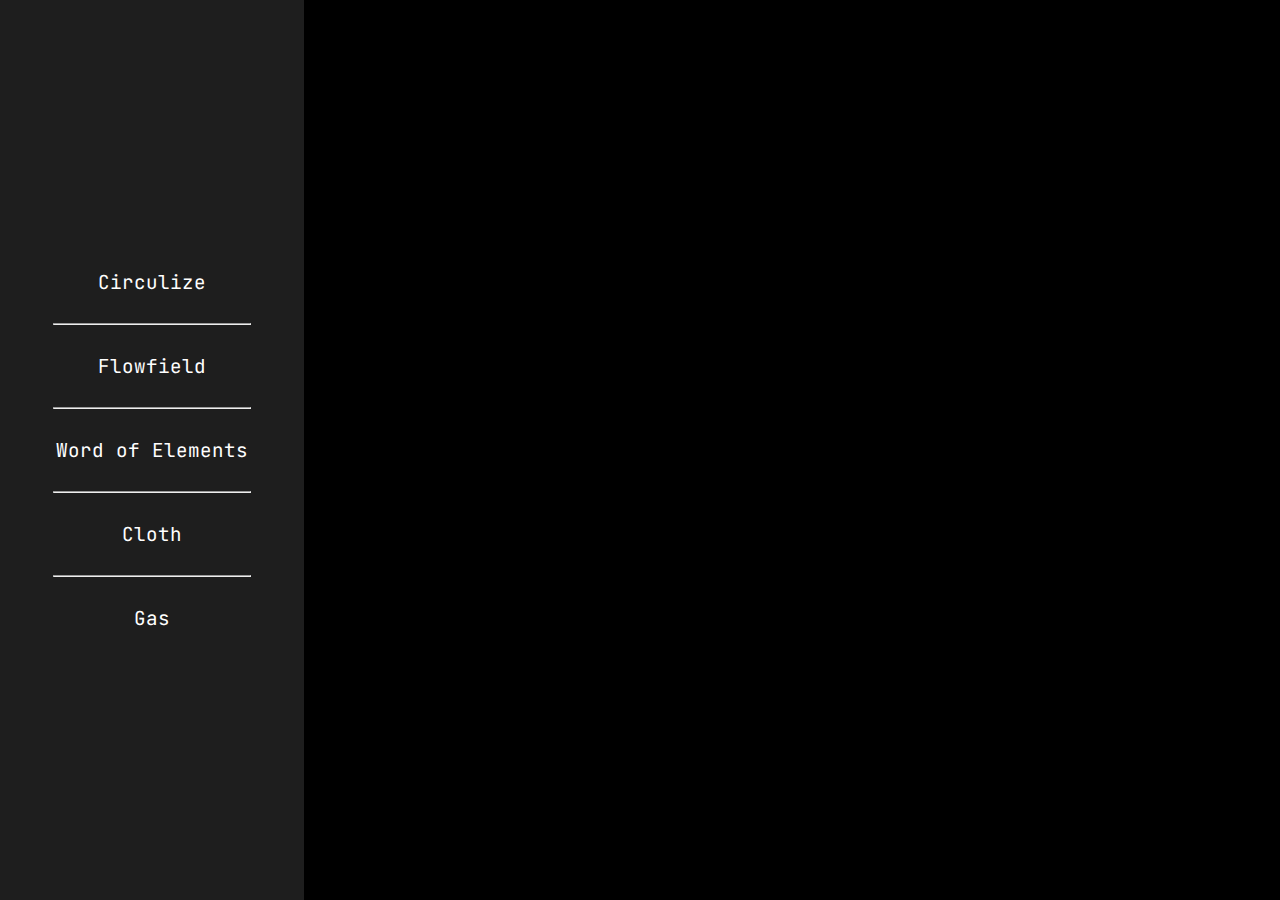
<file: index.html>
<!DOCTYPE html>
<html lang="en">

    <head>
        <meta charset="UTF-8">
        <meta name="viewport" content="width=device-width, initial-scale=1.0">
        <title>Projects</title>
        <link href="https://fonts.googleapis.com/css2?family=JetBrains+Mono:ital,wght@0,100..800;1,100..800&display=swap" rel="stylesheet">
        <link rel="stylesheet" href="/styles.css">
        <link rel="shortcut icon" href="/assets/logo_maximized.png" type="image/x-icon">
    </head>

    <body>
        <script src="/scripts.js"></script>

        <div id="projectsSidebar">
            <div id="projectsSidebarContent">
                <!-- Project links are generated here -->
            </div>
        </div>
        <div id="previewContainer">
            <!-- Background image is preview image -->
        </div>
</body>

</html>
</file>
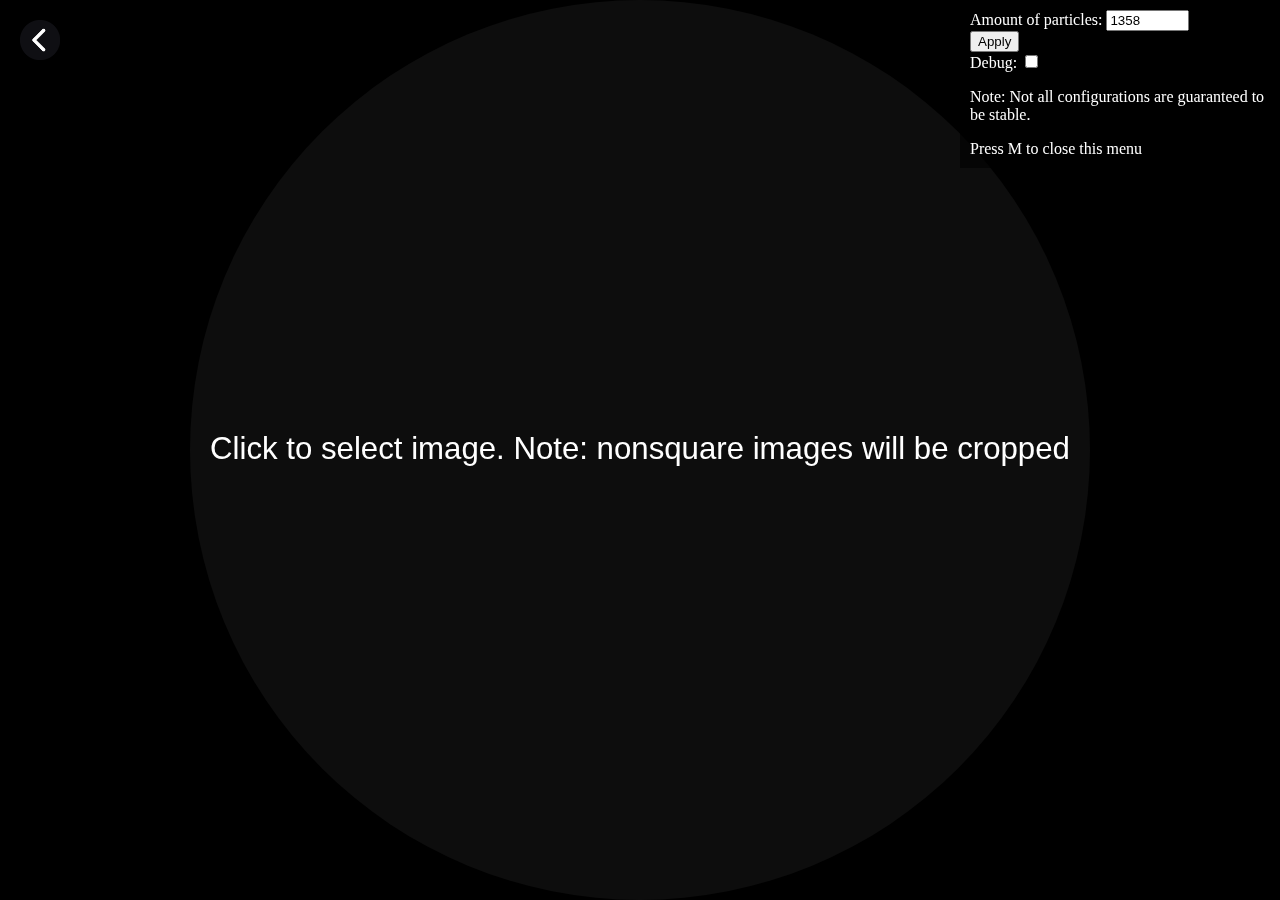
<file: circulize/index.html>
<!doctype html>

<html>
    <head>
        <meta charset="utf-8">
        <title>Circulize - Finch</title>
        <link rel="icon" type="image/x-icon" href="/assets/logo_maximized.png">
        <link rel="stylesheet" href="style.css">
    </head>

    <body>
        <a href="/index.html">
            <img src="/assets/back.png" alt="Back arrow" id="backArrow">
        </a>

        <div id="customisationMenu">
            <label for="inputParticleCount">Amount of particles:</label>
            <input type="number" name="particleCount" id="inputParticleCount">
            <br>
            <button id="btnApply">Apply</button>
            <br>
            <label for="inputDebug">Debug:</label>
            <input type="checkbox" id="inputDebug">
            <br>
            <p>Note: Not all configurations are guaranteed to be stable.</p>
            <p id="pToggleInfo">Press M to close this menu</p>
        </div>

        <input id="imageSelector" onclick="this.value=null;" type="file" accept="image/*">
       
        <div id="main">
            <canvas id="textCanvas"></canvas>
            <canvas id="mainCanvas"></canvas>
        </div>
        
        <script type="module" src="lib/extra.js"></script>
        <script type="module" src="lib/vec2.js"></script>
        <script type="module" src="scripts.js"></script>
        <script type="module" src="physics.js"></script>

        <script type="module" src="lib/linnet/linnet.js"></script>
        <script type="module" src="lib/linnet/vec2.js"></script>
        
    <body>

</html>
</file>
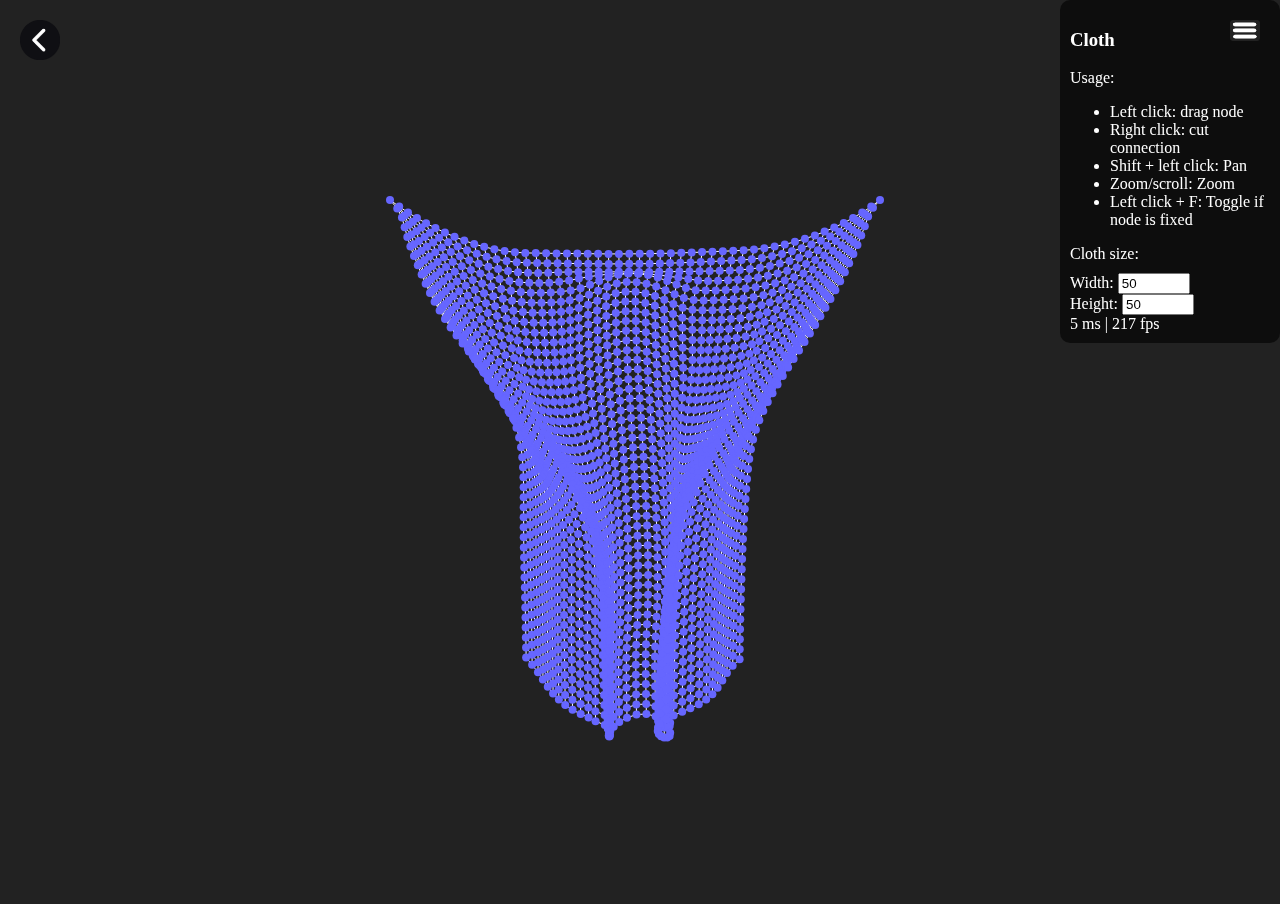
<file: cloth/index.html>
<!DOCTYPE html>
<html lang="en">
<head>
    <meta charset="UTF-8">
    <meta name="viewport" content="width=device-width, initial-scale=1.0">
    <title>Cloth</title>
    <link rel="stylesheet" href="style.css">
</head>
<body>
    <a href="/index.html">
        <img src="/assets/back.png" alt="Back arrow" id="backArrow">
    </a>
    <canvas id="mainCanvas"></canvas>
    <div id="menu">
        <h3>Cloth</h3>
        <p>Usage:</p>
        <ul>
            <li>Left click: drag node</li>
            <li>Right click: cut connection</li>
            <li>Shift + left click: Pan</li>
            <li>Zoom/scroll: Zoom</li>
            <li>Left click + F: Toggle if node is fixed</li>
        </ul>
        <p style="padding:0; margin-bottom: 10px;">Cloth size:</p>
        <label for="clothWidth">Width: </label>
        <input type="number" min="0" max="1000" id="clothWidth" name="clothWidth" value="50" onchange="updateCloth()"> 
        <br>
        <label for="clothHeight">Height: </label>
        <input type="number" min="0" max="1000" id="clothHeight" name="clothHeight" value="50" onchange="updateCloth()">
        <p id="FPS" class="small"></p>
    </div>

    <img id="menuIcon" src="assets/menuIcon.png" alt="Menu Icon"></img>

    <script src="main.js"></script>
    <script src="physics.js"></script>
    <script src="renderer.js"></script>
    <script src="lib/vec2.js"></script>
</body>
</html>
</file>
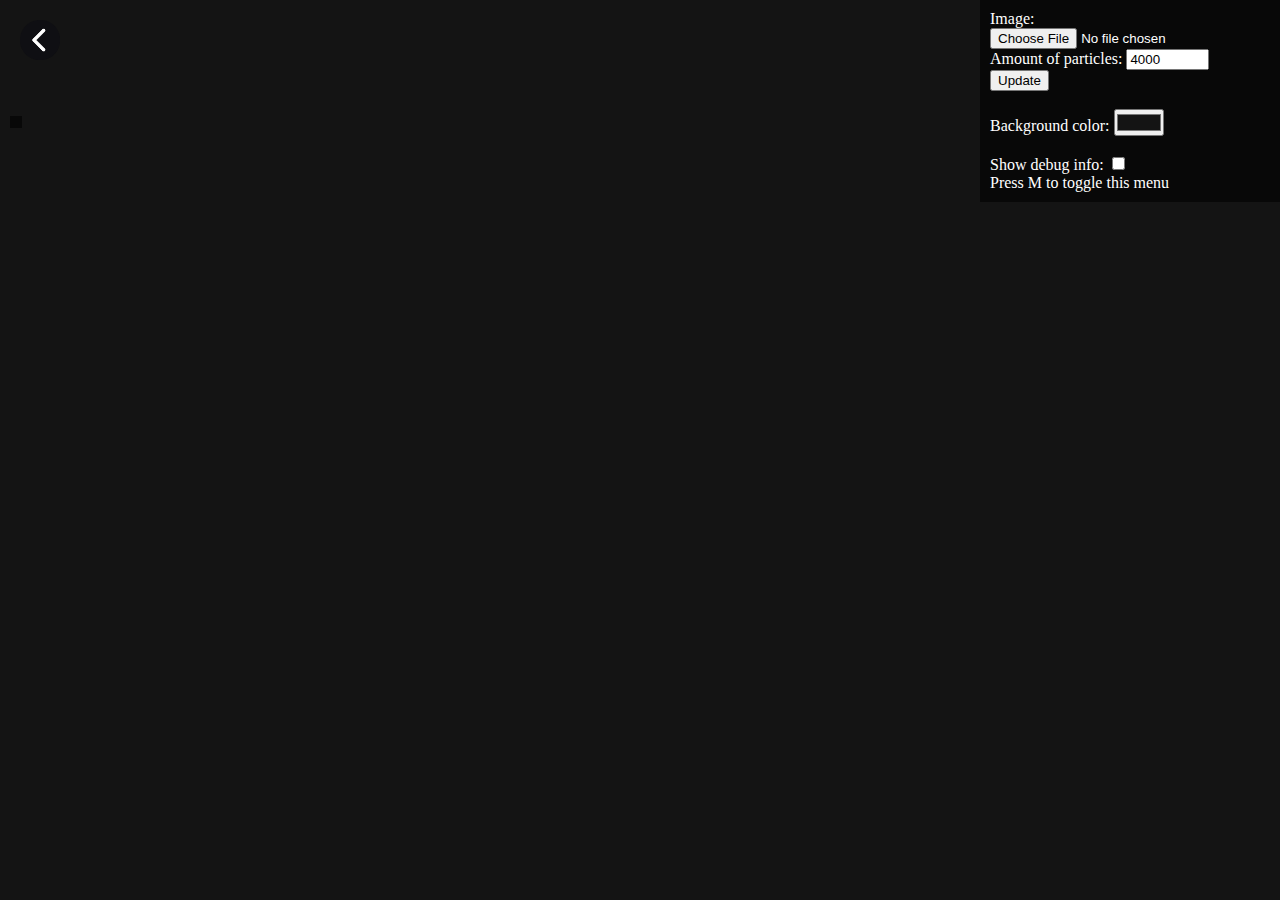
<file: flowfield/index.html>
<!DOCTYPE html>
<html lang="en">
<head>
    <meta charset="UTF-8">
    <meta name="viewport" content="width=device-width, initial-scale=1.0">
    <title>Flowfield - Finch</title>
    <link rel="stylesheet" href="style.css">
    <link rel="shortcut icon" href="/logo/logo_maximized.png" type="image/x-icon">

</head>
<body>
    <a href="/index.html">
        <img src="/assets/back.png" alt="Back arrow" id="backArrow">
    </a>
    <p id="debugInfo"></p>

    <div id="customisationMenu">
        <label for="imgImage">Image:</label>
        <input type="file" id="imgImage" name="image" onclick="this.value=null;" accept="image/*">
        <br>
        <label for="inputParticleCount">Amount of particles:</label>
        <input type="number" name="particleCount" id="inputParticleCount" value="4000"> 
        <br>
        <button id="btnUpdateSim">Update</button>
        <br>
        <br>
        <label for="colBackgroundColor">Background color:</label>
        <input type="color" name="backgroundColor" id="colBackgroundColor" value="#141414">
        <br>
        <br>
        <label for="btnShowDebuginfo">Show debug info:</label>
        <input type="checkbox" name="debug" id="btnShowDebuginfo">
        <br>
        <p id="pToggleInfo">Press M to toggle this menu</p>
    </div>

    <canvas id="mainCanvas"></canvas>
    <script type="module" src="sketch.js"></script>
    <script type="module" src="lib/vec2.js"></script>
    <script type="module" src="particle.js"></script>
    <script type="module" src="simulation.js"></script>

</body>
</html>
</file>
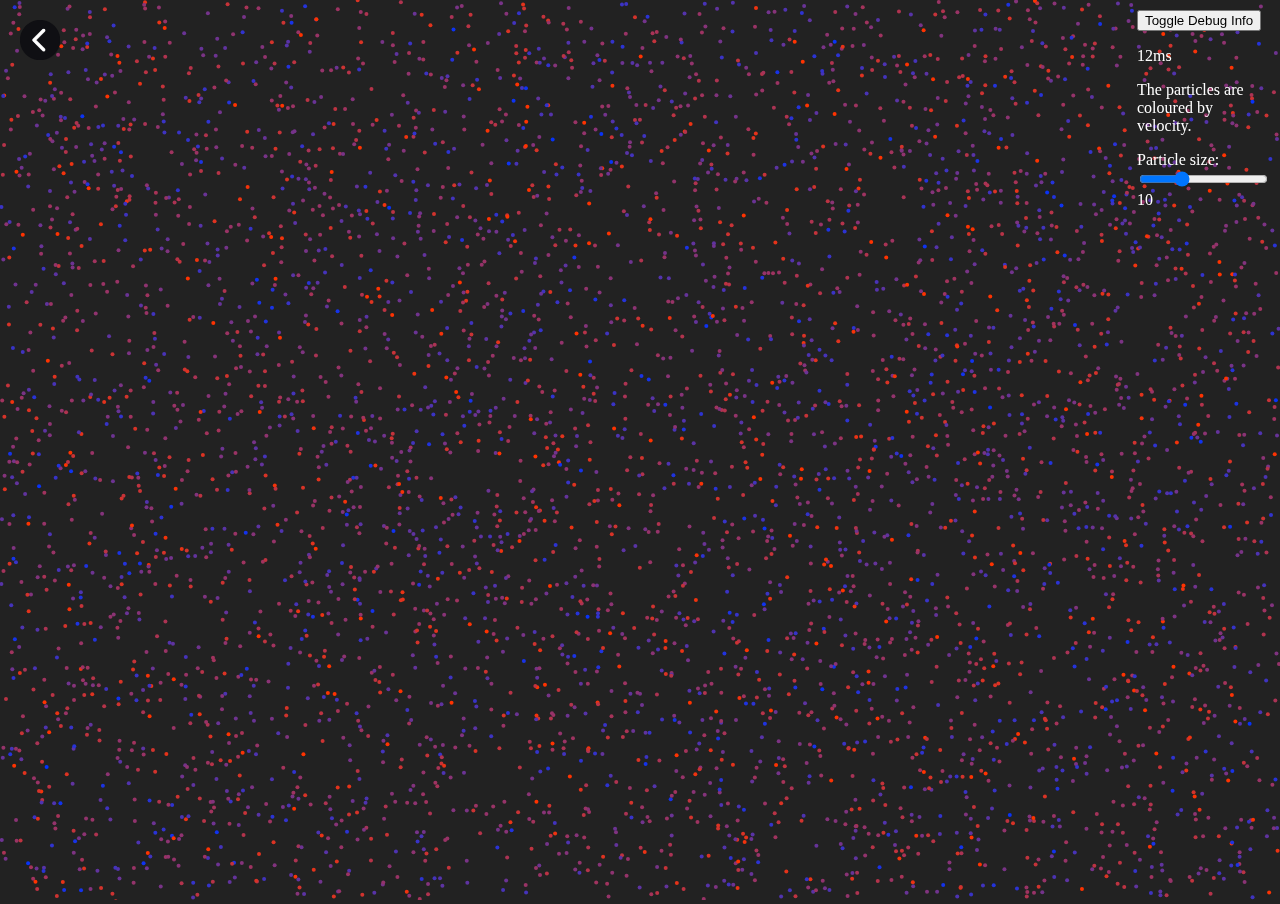
<file: gas/index.html>
<!DOCTYPE html>
<html lang="en">
<head>
    <meta charset="UTF-8">
    <meta name="viewport" content="width=device-width, initial-scale=1.0">
    <title>Gas Sim</title>
    <link rel="icon" type="image/x-icon" href="/assets/logo_maximized.png">
    <link rel="stylesheet" href="./style.css">
</head>
<body>
    
    <canvas id="mainCanvas"></canvas>
    
    <a href="/index.html">
        <img src="/assets/back.png" alt="Back arrow" id="backArrow">
    </a>
    <div id="debug">
        <button onclick="toggleDebugInfo()">Toggle Debug Info</button>
        <div id="debugContent">
            <p id="FPS">N/A</p>
            <p>The particles are coloured by velocity.</p>
            <label for="particleSizeSlider">Particle size: </label>
            <input type="range" name="particleSizeSlider" id="particleSizeSlider" value="10" min="1" max="30">
            <p id="particleSizeText">10</p>
        </div>
    </div>


    
    <script src="physics.js"></script>
    <script src="renderer.js"></script>
    <script src="lib/vec2.js"></script>
    <script src="scripts.js"></script>
    
</body>
</html>
</file>
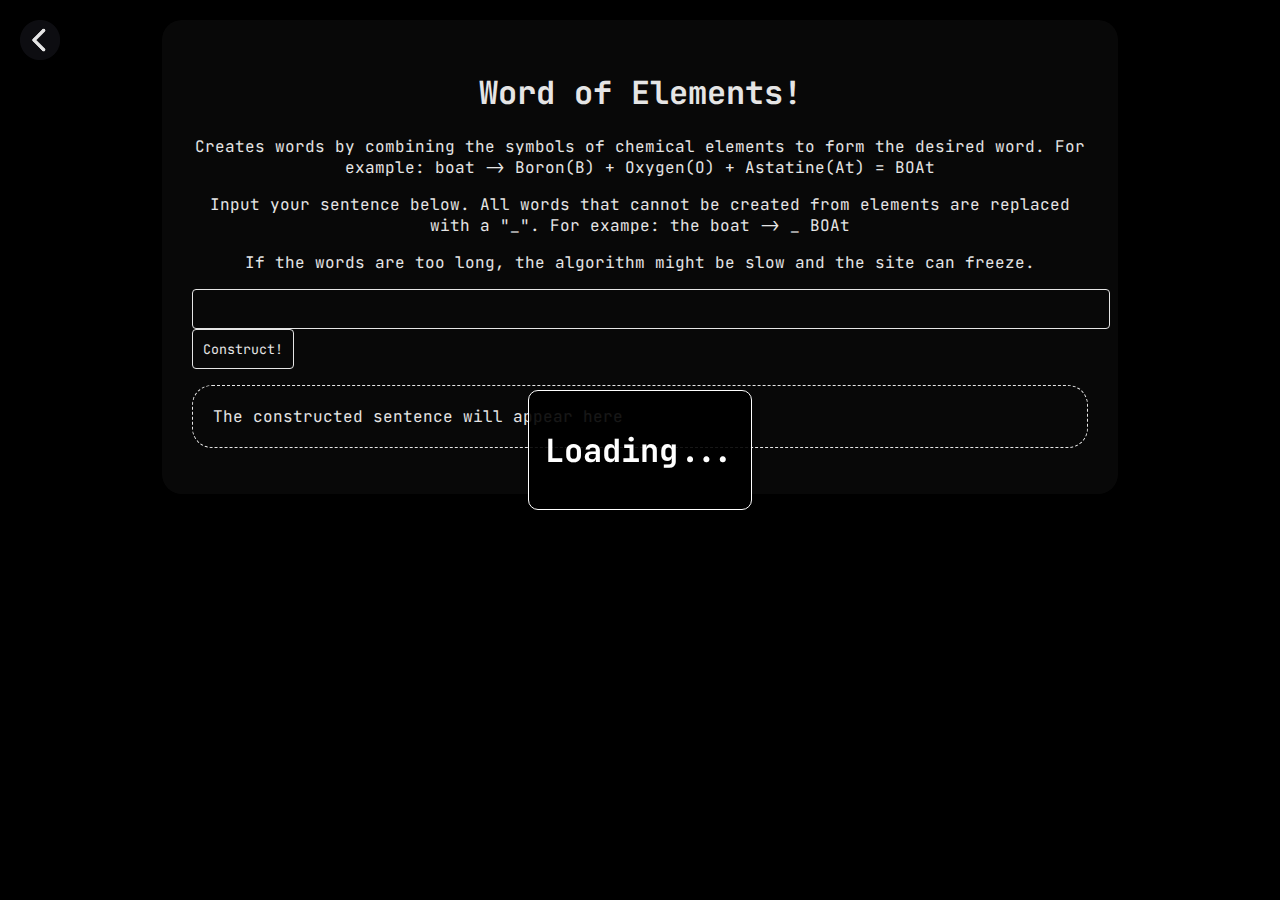
<file: woe/index.html>
<!DOCTYPE html>
<html lang="en">
<head>
    <meta charset="UTF-8">
    <meta name="viewport" content="width=device-width, initial-scale=1.0">
    <title>Document</title>
    <link rel="stylesheet" href="styles.css">
    <link href="https://fonts.googleapis.com/css2?family=JetBrains+Mono:ital,wght@0,100..800;1,100..800&display=swap" rel="stylesheet">
    <script type="module" src="https://pyscript.net/releases/2024.1.1/core.js"></script>
</head>
<body>
    <a href="/index.html">
        <img src="/assets/back.png" alt="Back arrow" id="backArrow">
    </a>
    
    <div id="content">
        <h1 class="hcenter">Word of Elements!</h1>
        <p class="hcenter">Creates words by combining the symbols of chemical elements to form the desired word. For example: boat -> Boron(B) + Oxygen(O) + Astatine(At) = BOAt </p>
        <p class="hcenter">Input your sentence below. All words that cannot be created from elements are replaced with a "_". For exampe: the boat -> _ BOAt</p>
        <p class="hcenter">If the words are too long, the algorithm might be slow and the site can freeze.</p>
        <input type="text" name="stringInput" id="stringInput">
        <button id="btn" onclick="btnOnclick" py-click="find" >Construct!</button>
        <p id="output" >The constructed sentence will appear here</p>
        <script type="py" src="./main.py"></script>
    </div>
    <dialog id="loading">
        <h1>Loading...</h1>
    </dialog>
    <script>
        function btnOnclick(event) {
            const output = document.getElementById("output");
            out.innerHTML = "Constructing sentence...";
        }
    </script>
    <script type="module">
        const loading = document.querySelector("#loading");
        addEventListener("py:ready", () => loading.close())
        loading.showModal();
    </script>
</body>
</html>
</file>
<file: styles.css>
#projectsSidebar {
    height: 100vh;
    width: 20%;
    padding: 0 30px;
    display: flex;
    justify-content: center;
    align-items: center;
    background-color: rgb(30, 30, 30);
    float: left;
}

#previewContainer {
    height: 100vh;
    width: 80%;
    float: left;
    overflow: hidden;
    display: flex;
    justify-content: center;
    align-items: center;
    background-size: contain;
    background-repeat: no-repeat;
    background-position: center;
}

#projectsSidebarContent {
    width: 100%;
}

.sidebarLink {
    margin: 0;
    padding: 20px 0px;
    text-align: center;
}

.sidebarLink:hover {
    font-weight: bolder;
    transition-duration: 0.1s;
}

.sidebarDivider {
    width: 80%;
}

a {
    font-size: 120%;
    text-decoration: none;
    color: white;
}

body {
    padding: 0;
    margin: 0;
    background-color: black;
    display: flex;
}

* {    
    font-family: "JetBrains Mono", Consolas;
}

@media only screen and (max-device-width: 480px) {
    #projectsSidebar {
        width: 100%;
    }
    #previewContainer {
        display: none;
    }
}
</file>
<file: circulize/style.css>
body {
    padding: 0px;
    margin: 0px;
    background-color: black;
    overflow: hidden;
    /* background-color: rgb(20, 20, 20); */
}

#main {
    /* box-shadow: 0 0 15px 4px rgb(67, 65, 92); */
    position: absolute;
    left: 50%;
    top: 50%;
    transform: translate(-50%, -50%);
    display: grid;
}

#imageSelector {
    display: none;
}

#mainCanvas, #textCanvas {
    grid-column: 1;
    grid-row: 1;
}

#textCanvas {
    z-index: 1;
}

#customisationMenu {
    position: absolute;
    top: 0%;
    left: 100%;
    transform: translateX(-100%);
    color: white;
    z-index: 1;
    width: 300px;
    background-color: rgba(0, 0, 0, 0.6);
    padding: 10px;
}

#customisationMenuIcon {
    padding: 20px;
    position: absolute;
    top: 0%;
    left: 100%;
    transform: translate(-100%);
    width: 30px;
    display: none;
}

#pToggleInfo {
    margin: 0px;
}

#inputParticleCount {
    width: 25%;
}

#backArrow {
    margin: 20px;
    position: absolute;
    top: 0;
    left: 0;
    z-index: 2;
    width: 40px;
    height: 40px;
}
</file>
<file: cloth/style.css>
body {
    margin: 0;
    background-color: rgb(34, 34, 34);
    overflow: hidden;
}

#backArrow {
    margin: 20px;
    position: absolute;
    top: 0;
    left: 0;
    z-index: 2;
    width: 40px;
    height: 40px;
}

#menu {
    position: absolute;
    top: 0%;
    left: 100%;
    transform: translateX(-100%);
    color: white;
    z-index: 1;
    width: 200px;
    background-color: rgba(0, 0, 0, 0.6);
    padding: 10px;
    border-radius: 10px;
}

#menuIcon {
    padding: 20px;
    position: absolute;
    top: 0%;
    left: 100%;
    z-index: 2;
    transform: translate(-100%);
    width: 30px;
}   

.small {
    padding: 0px;
    margin: 0px;
}
</file>
<file: flowfield/style.css>
body {
    margin: 0;
    overflow: hidden;
    background-color: rgb(20, 20, 20);
}
#mainCanvas {
    position: absolute;
    left: 50%;
    top: 50%;
    transform: translate(-50%, -50%);
}

#debugInfo {
    margin-left: 10px;
    padding: 6px;
    position: absolute;
    top: 100px;
    left: 0;
    z-index: 1;
    background-color: rgba(0, 0, 0, 0.6);
    color: white;
}
#customisationMenu {
    position: absolute;
    top: 0%;
    left: calc(100% - 300px);
    color: white;
    z-index: 1;
    width: 300px;
    background-color: rgba(0, 0, 0, 0.6);
    padding: 10px;
}
#inputParticleCount {
    width: 25%;
}

#colBackgroundColor {
    padding: 0px;
    margin: 0px;

}
#pToggleInfo {
    margin: 0px;
}
#backArrow {
    margin: 20px;
    position: absolute;
    top: 0;
    left: 0;
    z-index: 2;
    width: 40px;
    height: 40px;
}
</file>
<file: gas/style.css>
body {
    margin: 0;
    background-color: rgb(34, 34, 34);
    overflow: hidden;
}

#backArrow {
    margin: 20px;
    position: absolute;
    top: 0;
    left: 0;
    z-index: 2;
    width: 40px;
    height: 40px;
}

#debug {
    padding: 10px;
    position: absolute;
    left: 100%;
    top: 0%;
    transform: translate(-100%, 0);
    color: white;
}


#particleSizeText {
    padding-top: 0px;
    margin-top: 0px;
}
</file>
<file: woe/styles.css>
body {
    margin: 0;
    background-color: black;
}
* {
    color: white;
    font-family: "JetBrains Mono";
}

h1 {
    width: 100%;
}

#content {
    position: absolute;
    left: 50%;
    transform: translate(-50%, 0);
    width: 70%;
    padding: 30px;
    border-radius: 20px;
    background-color: rgb(10, 10,10);
    margin-top: 20px;
    margin-bottom: 20px;
}

.hcenter {
    text-align: center;
}

#stringInput {
    padding: 10px;
    color: white;
    background-color: rgb(10, 10,10);
    width: 100%;
    border: 1px solid White;
    border-radius: 4px;
}

#btn {
    padding: 10px;
    color: white;
    background-color: rgb(10, 10, 10);
    border: 1px solid white;
    border-radius: 4px;
    margin: auto 0;
}

#btn:hover {
    background-color: rgb(50, 50, 50);
}

#btn:active {
    background-color: rgb(80, 80, 80);;
}

#loading {
    outline: none;
    border: 1px solid white;
    border-radius: 10px;
    background-color: rgba(0, 0, 0, 0.9);

}

abbr {
    text-decoration: none;
}

#output {
    padding: 20px;
    border: 1px dashed white;
    border-radius: 20px;
}

#backArrow {
    margin: 20px;
    position: absolute;
    top: 0;
    left: 0;
    z-index: 2;
    width: 40px;
    height: 40px;
}
</file>
